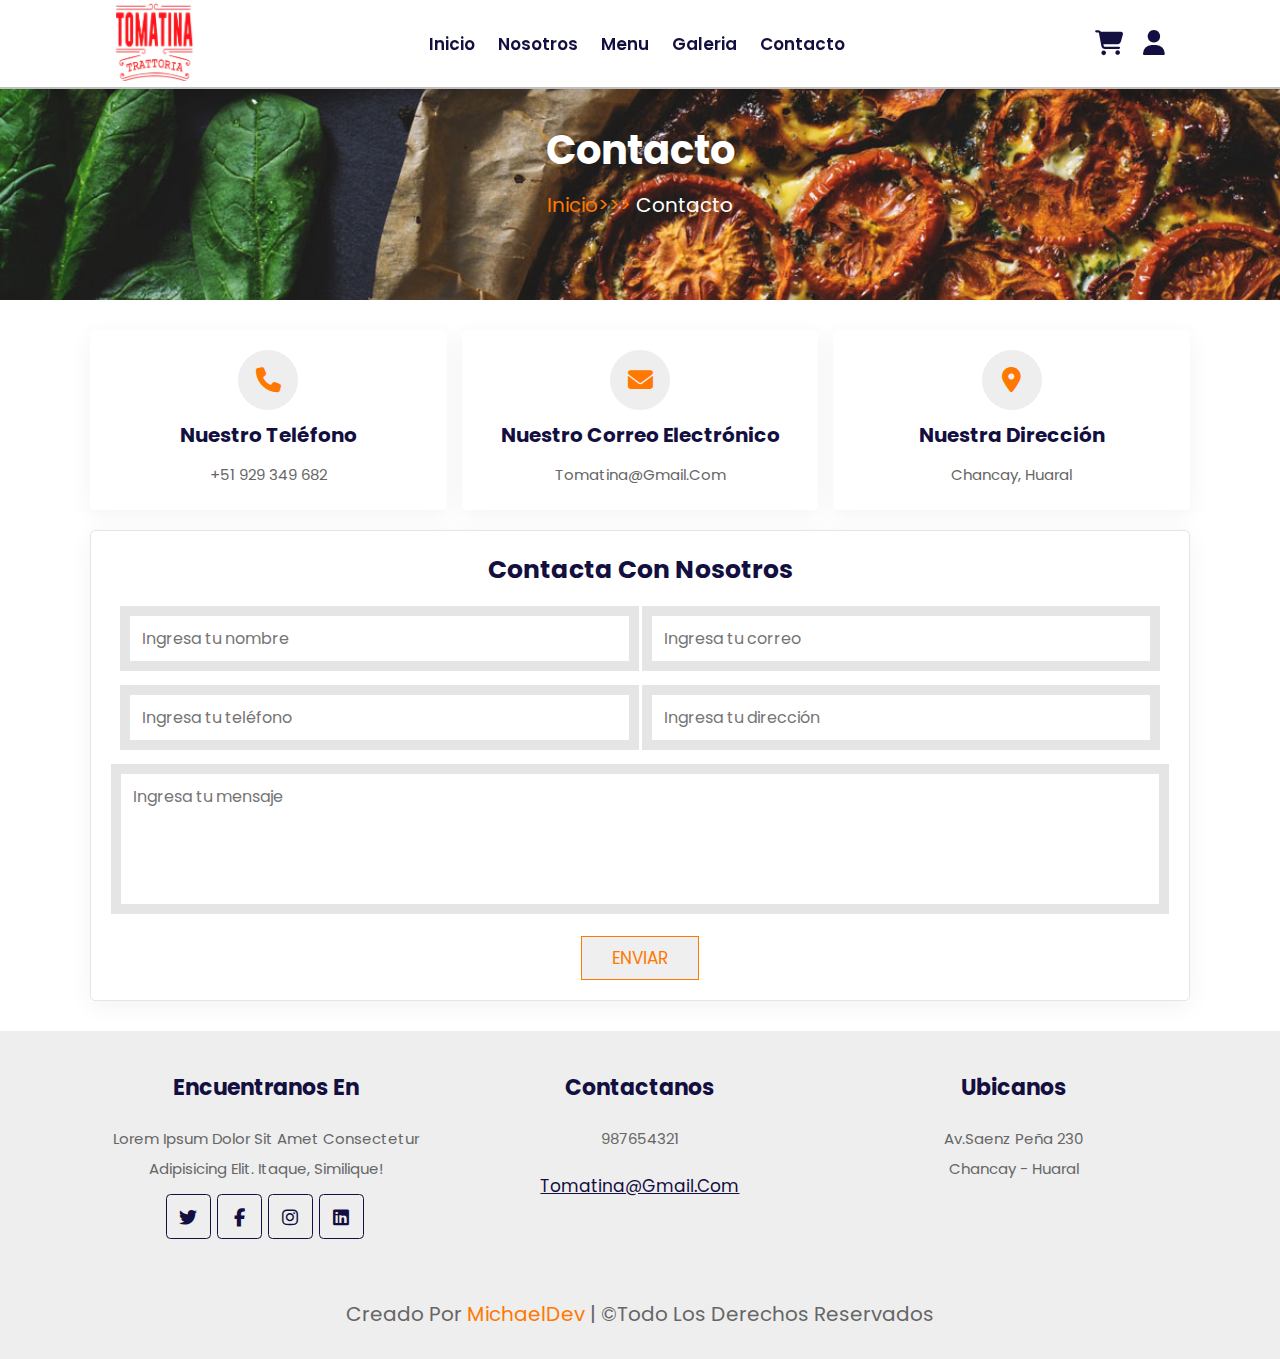
<file: contacto.html>
<!DOCTYPE html>
<html lang="en">
<head>
    <meta charset="UTF-8">
    <meta name="viewport" content="width=device-width, initial-scale=1.0">
    <title>Contacto</title>
    <link rel="stylesheet" href="https://cdnjs.cloudflare.com/ajax/libs/font-awesome/6.4.2/css/all.min.css" />
    <link rel="stylesheet" href="style.css">
</head>
<body>
     <!--header-->
     <header class="header">
        <a href="index.html" class="logo"><img src="img/logo3.png" alt=""></a>
        <nav class="navbar">
            <a href="index.html">Inicio</a>
            <a href="nosotros.html">Nosotros</a>
            <a href="menu.html">Menu</a>
            <a href="galleria.html">Galeria</a>
            <a href="contacto.html">Contacto</a>
        </nav>

        <div class="icons">
            <div id="cart" class="fas fa-shopping-cart"></div>
            <div id="login" class="fas fa-user"></div>
            <div id="menu" class="fas fa-bars"></div>
        </div>
    </header>


    <div class="heading">
        <h1>Contacto</h1>
        <p><a href="index.html">Inicio>>></a>Contacto</p>
    </div>


    <!-- contact section starss -->
    
    <section class="contact">
        <div class="icon-container">
            <div class="icons">
                <i class="fas fa-phone"></i>
                <h3>Nuestro Teléfono</h3>
                <p>+51 929 349 682</p>
            </div>
            
            <div class="icons">
                <i class="fas fa-envelope"></i>
                <h3>Nuestro Correo Electrónico</h3>
                <p>tomatina@gmail.Com</p>
            </div>

            <div class="icons">
                <i class="fas fa-map-marker-alt"></i>
                <h3>Nuestra dirección</h3>
                <p>Chancay, Huaral</p>
            </div>
        </div>
        <div class="row">
            <form id="miFormulario" action="registrar.php" method="post">
                <h3>Contacta con nosotros</h3>
                <div class="inputBox">
                    <input type="text" placeholder="Ingresa tu nombre" class="box" name="nombre">
                    <input type="email" placeholder="Ingresa tu correo"class="box" name="correo">
                </div>
                <div class="inputBox">
                    <input type="number" placeholder="Ingresa tu teléfono" class="box" name="telefono">
                    <input type="text" placeholder="Ingresa tu dirección" class="box" name="direccion">
                </div>    
                <textarea placeholder="Ingresa tu mensaje" cols="30" rows="10" name="mensaje"></textarea>
                <input type="submit" value="ENVIAR" class="btn" name="register">
            </form>
            

        </div>


    </section>
    
        <!--footer-->
    <section class="footer">
        <div class="box-container">

            <div class="box">
                <h3>encuentranos en</h3>
                <p>Lorem ipsum dolor sit amet consectetur adipisicing elit. Itaque, similique!</p>
                <div class="share">
                    <a href="#" class="fab fa-twitter"></a>
                    <a href="#" class="fab fa-facebook-f"></a>
                    <a href="#" class="fab fa-instagram"></a>
                    <a href="#" class="fab fa-linkedin"></a>
                </div>
            </div>  

            <div class="box">
                <h3>contactanos</h3>
                <p>987654321</p>
                <a href="" class="link">tomatina@gmail.com</a>
            </div>
    
            <div class="box">
                <h3>ubicanos</h3>
                <p>Av.Saenz Peña 230 <br>
                    Chancay -
                    Huaral</p>
            </div>
        </div>
        <div class="credit">creado por <span>MichaelDev</span> | ©todo los derechos reservados</div>
        
    </section>
    <script src="script.js"></script>
    <script defer>
        // Este script escuchará los mensajes del servidor y mostrará una alerta
        window.onload = function() {
            const urlParams = new URLSearchParams(window.location.search);
            if (urlParams.has('message')) {
                alert(urlParams.get('message'));
            }
        };
    </script>
     <script>
        // Responsive Menu
        const btnMenu = document.querySelector('#menu');
        const menu = document.querySelector('.navbar');
        let on_off = true;
                btnMenu.addEventListener('click', () => {
                    
                    if (on_off) {
                        menu.style.left = "0";
                        menu.style.transition = "300ms";
                        on_off = false;
                    }else{
                        on_off = false;
                        menu.style.left = "-100%";
                        menu.style.transition = "300ms";
                        on_off = true;
                    }
                
                });
    </script>
</body>
</html>
</file>
<file: style.css>
@import url('https://fonts.googleapis.com/css2?family=Nunito:ital,wght@0,200..1000;1,200..1000&family=Oooh+Baby&family=Poppins:ital,wght@0,100;0,200;0,300;0,400;0,500;0,600;0,700;0,800;0,900;1,100;1,200;1,300;1,400;1,500;1,600;1,700;1,800;1,900&display=swap');

*{
    font-family: 'Poppins', sans-serif;
    margin: 0;
    padding: 0;
    box-sizing: border-box;
    outline: none;
    border: none;
    text-decoration: none;
    text-transform: capitalize;
    transition:  .2 linear;
}

html{
    font-size: 62.5%;
    overflow-x: hidden;
    scroll-behavior: smooth;
}

section{
    padding: 3rem 7%;
}

.btn{
   display: inline-block;
   margin-top: 1rem;
   padding: .8rem 3rem;
   border: .1rem solid #ff7800;
   font-size: 1.7rem;
   cursor: pointer;
   color: #ff7800;
   transition: .5s;
}

.btn:hover{
    background: #ff7800;
    color: #fff;
}
.title{
    text-align: center;
    font-size: 2.8rem;
    margin-bottom: 3rem;
    pad: 1.2rem 0;
    border-bottom: .1rem solid rgba(0, 0, 0, 0.1);
    color: #130f40;
}

.title span{
    color: #ff7800;
    
}

.heading{
    background:url(img/g/g3.jpg) no-repeat;
    background-size: cover;
    background-position: center;
    text-align: center;
    padding-top: 12rem;
    padding-bottom: 8rem;
}

.heading h1{
    color: #fff;
    font-size: 4rem;
}
.heading p{
    padding-top: 1rem;
    font-size: 2rem;
    color: #fff;
}
.heading p a{
    color: #ff7800;
    padding-right:.5rem ;
}

.header{
    position: fixed;
    top: 0;
    left: 0;
    right: 0;
    z-index: 1000;
    background: #fff;
    box-shadow:0 0.5rem 1rem rgba(0,0,0,0.1);
    display: flex;
    align-items: center;
    justify-content: space-between;
    padding: .1rem 9%;
    border-bottom: 2px solid rgba(190, 190, 190, 0.973);
}

.header .logo img{
    width:80px;
}

.header .navbar a{
    font-weight: 600;
    font-size: 1.7rem;
    color: #130f40;
    margin: 0 1rem;
    transition: 1s;
}

.header .navbar a:hover{
    color: red;
    font-size: 3.7rem;
}

.header .icons div{
    font-size: 2.5rem;
    margin-left: 1.7rem;
    color: #130f40;
    transition: .5s;
    cursor: pointer;
}

.header .icons div:hover{
    color: red;
}

#menu{
    display: none; 
}



/*VIDEO*/
.hero{
    width: 100%;
    height: 100vh;
    background-image: linear-gradient(rgba(12,3,51,0.3),rgba(12,3,51,0.3));
    position: relative;
    padding: 0 5%;
    display: flex;
    align-items: center;
    justify-content: center;
}
.video-container{
    position: absolute;
    top: 0;
    left: 0;
    z-index: -1;
    width: 100%;
    height: 100%;
    overflow: hidden;
}
.back-video{ 
    position: relative;
    top: 50%;
    left: 50%;
    right: 0;
    object-fit: cover;
    width: 100%;
    height: 100%;
    bottom: 0;
    z-index: -1;
    transform: translate(-50%, -50%);
}
.content {
    text-align: center;
}

.content h1 {
    font-size: 8rem; /* Cambiado a rem */
    color: #fff;
    font-weight: 600;
    transition: 0.5s;
    font-style: oblique;
    overflow: hidden;
    border-right: 0.15em solid orange;
    white-space: nowrap;
    margin: 0 auto;
    letter-spacing: 0.15em;
    animation: typing 5s steps(40, end) infinite, blink-caret 0.75s step-end infinite;
}

@media screen and (max-width: 768px) {
    .content h1 {
        font-size: 4rem; /* Tamaño de fuente más pequeño para pantallas más pequeñas */
    }
}

@keyframes typing {
    from { width: 0; }
    to { width: 100%; }
}

@keyframes blink-caret {
    from, to { border-color: transparent; }
    50% { border-color: orange; }
}


.content h1:hover{
    -webkit-text-stroke: 2px #fff;
    color: transparent;
}
.ordenar{
    text-decoration: none;
    display: inline-block;
    color: #fff;
    font-size: 24px;
    border: 2px solid #fff;
    padding: 14px 70px;
    border-radius: 50px;
    margin-top: 20px;
    transition: 0.5s;
}

.ordenar:hover{
    background-color: rgb(234, 90, 28);
} 
@media (min-aspect-ratio: 16/9) {
    .back-video{
        width: 100%;
        height: auto;
    }
}

@media (max-aspect-ratio: 16/9) {
    .back-video{
        width: auto;
        height: 100%;
    }
}

/*banner*/


.banner .box-container {
    display: grid;
    grid-template-columns: repeat(auto-fit, minmax(25rem, 1fr));
    gap: 2rem;
}

.banner .box-container .box {
    position: relative;
    overflow: hidden;
    text-align: center;
    background-color: #ff7800;
    box-shadow: 0 0.5rem 1rem rgba(0, 0, 0, 0.1);
    transition: transform 0.3s ease;
}

.banner .box-container .box:hover {
    transform: scale(1.05);
}

.banner .box-container .box .image {
    width: 100%;
}

.banner .box-container .box .image img {
    height: 100%;
    width: 100%;
    object-fit: cover;
}

.banner .box-container .box .content {
    padding: 2rem;
}

.banner .box-container .box .additional-content {
    position: absolute;
    top: 0;
    left: 0;
    width: 100%;
    height: 100%;
    display: flex;
    justify-content: center;
    align-items: center;
    background: rgba(255, 165, 0, 0.7);
    opacity: 0;
    transition: opacity 0.3s ease;
    color: #fff;
}

.banner .box-container .box:hover .additional-content {
    opacity: 1;
}

.banner .box-container .box .content h3 {
    font-size: 2.5rem;
    color: #fff;
    margin-bottom: 1rem;
}

.banner .box-container .box .additional-content p {
    font-size: 1.5rem;
    margin: 0;
}

/*steps*/

.steps .box-container{
    display: flex;
    flex-wrap: wrap;
    gap: 1.5rem;
}

.steps .box-container .box{
    flex: 1 1 25rem;
    padding: 1rem;
    text-align: center;
}

.steps .box-container .box img{
    width: 50%;
    box-shadow: 0 .5rem 1rem rgba(0, 0, 0, 0.1);
    border: 1rem solid #fff;
    border-radius: 50%;
    transition: 0.5s;
}
.steps .box-container .box img:hover{

    transform: scale(1.1);

}
.steps .box-container .box h3{
    font-size: 2.4rem;
    color: #130f40;
    padding: rem;
}

/*pizza menu*/
.pizzas .box-container{
    display: grid;
    grid-template-columns: repeat(auto-fit, minmax(30rem, 1fr));
    gap:2.5rem;
}

.pizzas .box-container .box{
    padding: 0 2.5rem;
    position: relative;
    overflow: hidden;
    text-align: center;
}

.pizzas .box-container .box img{
    height: 29rem;
    transition: .5s;
}

.pizzas .box-container .box:hover img{
    transform: scale(1.1);
}
.pizzas .box-container .box h3{
    font-size: 2.5rem;
    color: #130f40;
    line-height: 1.8;
}

.pizzas .box-container .box p{
    font-size: 1.4rem;
    line-height: 1.8;
}

.pizzas .box-container .box .stars{
    padding: 1rem 0;
}

.pizzas .box-container .box .stars i{
    font-size: 1.7rem;
    color: gold;
}

.pizzas .box-container .box .price{
    color: #130f40;
    font-size: 2.5rem;
    font-weight: bolder;
    margin-right: 1rem;
}

.pizzas .box-container .box .price span{
    font-size: 1.5rem;
    font-weight: lighter;
    color: #ff7800;
    text-decoration: line-through;
}

/*footer*/

.footer{
    background: #eee;
    text-align:center;   
}

.footer .box-container{
    display: grid;
    grid-template-columns: repeat(auto-fit,minmax(30rem, 1fr));
    gap: 2rem;
}

.footer .box-container .box h3{
    font-size: 2.2rem;
    text-transform: capitalize;
    color: #130f40;
    padding: 1rem 0;
}

.footer .box-container .box p{
    font-size: 1.5rem;
    line-height: 2;
    color: #666;
    padding: 1rem 0;
}

.footer .box-container .box .share a{
    height:  4.5rem;
    width:  4.5rem;
    line-height:  4.5rem;
    border-radius: 10%;
    font-size: 1.8rem;
    border:.1rem solid #130f40;
    color: #130f40;
    margin-right: .3rem;
    text-align: center;
}

.footer .box-container .box .share a:hover{
    background: #130f40;
    color: #fff;
}
.footer .box-container .box .link{
    font-size: 1.7rem;
    line-height: 2;
    color: #130f40;
    padding: .5rem 0;
    display: block;
    text-decoration: underline;
}

.footer .box-container .box .link:hover{
    color: #ff7800;
}

.footer .credit{
    text-align: center;
    margin-top: 3rem;
    padding-top: 3rem;
    font-size: 2rem;
    text-transform: capitalize;
    color: #666;
    border-top: .1rem solir #666;
}

.footer .credit span{
    color: #ff7800;
}

/*nosotros*/

.about .row {
    display: flex;
    align-items: center;
    flex-wrap: wrap;
    gap: 4rem;
}

.about .row .image{
    flex: 1 1 32rem;
}

.about .row .image img{
    width: 100%;
    box-shadow: 0.5rem 1rem rgba(0, 0, 0, 0.1);
}

.about .row .content{
    flex: 1 1 50rem;
}


.about .row .content h3{
    font-size: 3.5rem;
    color: #130f40;
}

.about .row .content h3 span{
    color: #ff7800;
}
.about .row .content p{
    font-size: 1.6rem;
    color: #666;
    padding: 2rem 0;
    line-height:2 ;
}

/*blog*/
.blogs .box-container{
    display: grid;
    grid-template-columns: repeat(auto-fit,minmax(30rem ,1fr));
    gap: 4rem;
}

.blogs .box-container .box{
    text-align: center;
    box-shadow: 0.5rem 1rem rgba(0, 0, 0, 0.1);
    padding: 1.5rem;
    border-radius: .5rem;
}

.blogs .box-container .box img{
    height: 25rem;
    width: 65%;
    object-fit: cover;
    border-radius: .5rem;
}

.blogs .box-container .box .icons{
    background: #ff7800;
    border-radius: .5rem;
    padding: 1rem;
    position: relative;
    top: -2rem;
    display: inline-block;
}

.blogs .box-container .box .icons a{
    font-size: 1.4rem;
    color: #fff;
    margin: 0 1rem;
   
}

.blogs .box-container .box .icons a:hover{
    color: #130f40;
}

.blogs .box-container .box .icons a i{
    color: #130f40;
    padding-right: .5rem;
}

.blogs .box-container .box h3{
    font-size: 2rem;
    color: #130f40;
}

.blogs .box-container .box p{
    font: 1.4rem;
    padding: 1rem 0;
    line-height:2;
    color: #666;
}
/* contacto*/

.contact .icon-container{
    display: grid;
    grid-template-columns: repeat(auto-fit, minmax(30rem,1fr));
    gap: 1.5rem;
}

.contact .icon-container .icons{
    text-align: center ;
    border: .1remm   solid rgba(0, 0, 0, 0.1);   
    box-shadow: 0 .5rem 2.4rem rgba(0, 0, 0, 0.05);
    padding: 2rem;
    border-radius: .5rem;
}

.contact .icon-container .icons i{
    height: 6rem;
    width: 6rem;
    line-height: 6rem;
    font-size: 2.5rem;
    background: #eee;
    color: #ff7800;
    border-radius: 50%;
}

.contact .icon-container .icons:hover i{
    background: #ff7800;
    color: #fff;
}

.contact .icon-container .icons h3{
    color: #130f40;
    font-size: 2rem;
    padding: 1rem 0;
}

.contact .icon-container .icons p{
    color: #666;
    font-size: 1.5rem;
    line-height: 2;
}

.contact .row{
    margin-top: 2rem;
    text-align: center;
}

.contact .row form{
    padding: 2rem;
    border: .1rem solid rgba(0, 0, 0, 0.1);
    box-shadow: 0 .6rem 2.4rem rgba(0, 0, 0, 0.05);
    border-radius: .5rem;
}

.contact .row form h3{
    font-size: 2.5rem;
    padding-bottom: 1rem;
    color: #130f40;
}

.contact .row form .imputBox{
    display: flex;
    flex-wrap: wrap;
    justify-content: space-between;
}

.contact .row form .inputBox input{
    width: 49%;
} 

.contact .row form .inputBox .box,
.contact .row form textarea{
    padding: 1rem 1.2rem;
    font-size: 1.6rem;
    border: 1rem solid rgba(0, 0, 0, 0.1);
    color: #130f40;
    margin: .7rem 0;
    text-transform: none;
}

.contact .row form textarea{
    width: 100%;
    height: 15rem;
    resize: none;
}

/*menu*/

.menu .slide .title{
    padding: 1rem;
    font-size: 3rem;
    color: #fff;
    background: #ff7800;
    margin-bottom: 3rem;
    text-align: center;
}

.menu .slide .box-container{
    display: flex;
    flex-wrap: wrap;
    gap: 1.5rem;
    padding-bottom: 4rem;
}

.menu .slide .box-container .box{
    flex: 1 1 38rem;
    background: #eee;
    padding: 2rem;
    box-shadow: 0 .5rem 1rem rgba(0, 0, 0, 0.1);
    display: flex;
    align-items: center;
    justify-content: center;
    gap: 1rem;
}

.menu .slide .box-container .box h3{
    font-size: 2.2rem;
    color: #130f40;
    padding-bottom:.5rem;
}

.menu .slide .box-container .box p{
    font-size: 1.4rem;
    color: #666;
    line-height: 2;
}
.menu .slide .box-container .box .price{
    font-size: 2.2rem;
    color: #ff7800;
}

.menu .slide .box-container .box:hover{
    cursor: pointer;
    transform: scale(.9);
}

.menu-preview-container{
    background: rgba(0, 0, 0, 0.7);
    position: fixed;
    top: 0;
    left: 0;
    height: 100%;
    width: 100%;
    z-index: 1100;
    align-items: center;
    justify-content: center;
    display: none; 
}

.menu-preview-container .menu-preview{
    text-align: center;
    background: #fff;
    padding: 3rem 2rem;
    border-radius: .5rem;
    width: 35rem;
    display: none;
}

.menu-preview-container .menu-preview.active{
    display: inline-block;
}
.menu-preview-container .menu-preview h3{
    padding: 1rem 0;
    font-size: 2.5rem;
    color:#130f40;
}

.menu-preview-container .menu-preview .stars{
    margin-top: .5rem;

}

.menu-preview-container .menu-preview .stars i{
    font-size: 1.7rem;
    color: #ff7800;
}

.menu-preview-container .menu-preview p{
    font-size: 1.6rem;
    color: #666;
    padding: 1rem 0;
    line-height: 2;
}

.menu-preview-container .menu-preview .price{
    font-size: 2.5rem;
    color: #130f40;
    margin-bottom: .5rem;
}
#close{
    position: absolute;
    top: 1.5rem;
    right: 2.5rem;
    font-size: 6rem;
    cursor: pointer;
    color: #fff;
}

#close:hover{
    transform: rotate(90deg);
    color: #ff7800;
}

/*Galeria*/
.gallery .gallery-container{
    display: grid;
    grid-template-columns:  repeat(auto-fit,minmax(30rem,1fr));
    gap: 4rem;
}

.gallery .gallery-container .box{
    height: 30rem;
    position: relative;
    overflow: hidden;
}

.gallery .gallery-container .box img{
    height: 100%;
    width: 100%;
    object-fit: cover;
}

.gallery .gallery-container .box .icon{
    display: none;
    align-items: center;
    justify-content: center;
    position: absolute;
    top: 0;
    left: 0;
    z-index: 10;
    height: 100%;
    width: 100%;
    background: rgba(0, 0, 0, 0.7);
}

.gallery .gallery-container .box .icon i{
    font-size: 6rem;
    color: #fff;
}

.gallery .gallery-container .box:hover .icon{
    display: flex;
}


/*Contacto*/
.enviado{
    text-align: center;
    width: 100%;
    padding: 12px;
    background-color: #1e6;
    color: #fff;
}

.noEnviado{
    text-align: center;
    width: 100%;
    padding: 12px;
    background-color: #a22;
    color: #fff;
}
/*-----------------------------------*/
/*media query*/
@media(max-width:991px){
    html{
        font-size: 55%;
    }
    
    section{
        padding: 3rem;
    }
  
}



@media(max-width:450px){
    html{
        font-size: 50%;
    }
}



@media(max-width:768px){
    .header .icons #menu{
        display: inline-block;
    }
    .header .navbar{
        position: absolute;
        top: 110%;
        right: -110%;
        width: 30rem;
        box-shadow: 0 .5rem 1rem rgba(0, 0, 0, 0.1);
        border-radius: .5rem;
        background: #fff;
    }

    .header .navbar.active{
        right: 2rem;
        transition: .4s linear;
    }
    .header .navbar a{
        font-size: 2rem;
        margin: 2rem 2.5rem;
        display: block;
    }
}
</file>
